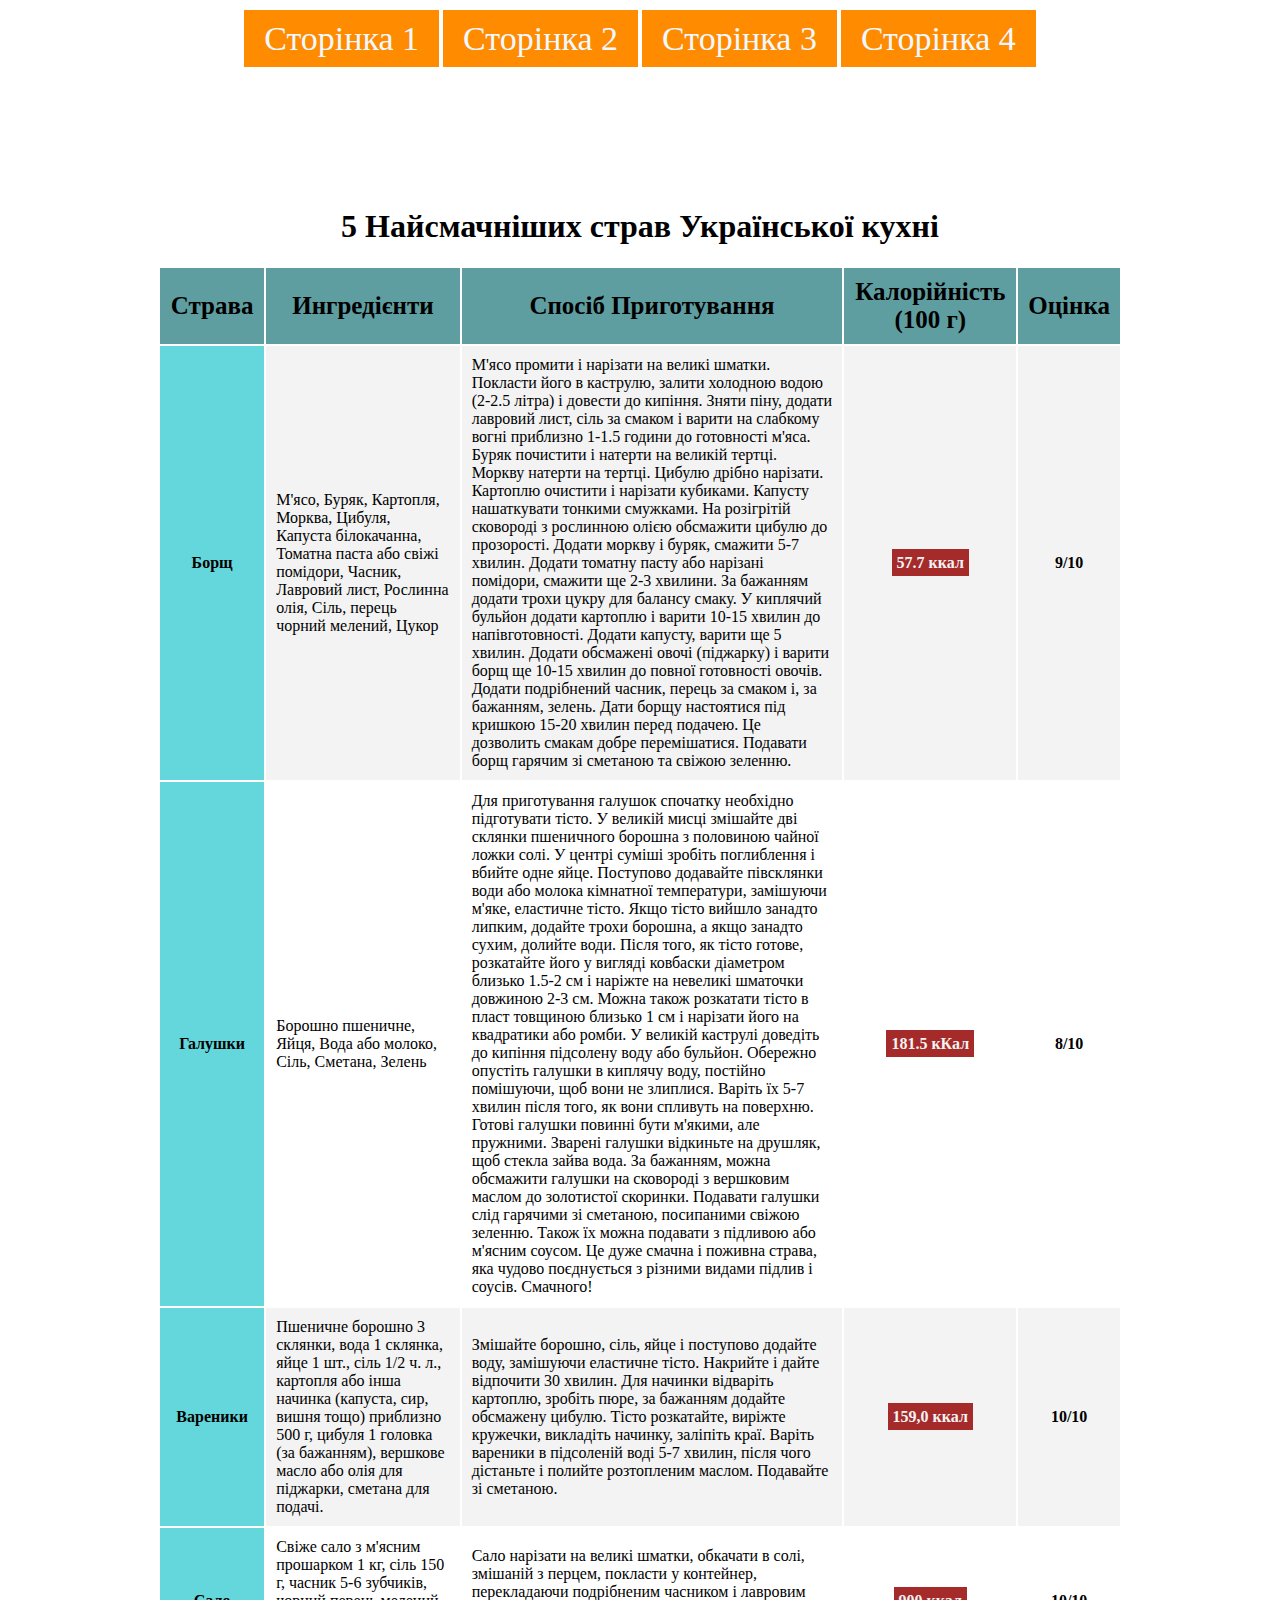
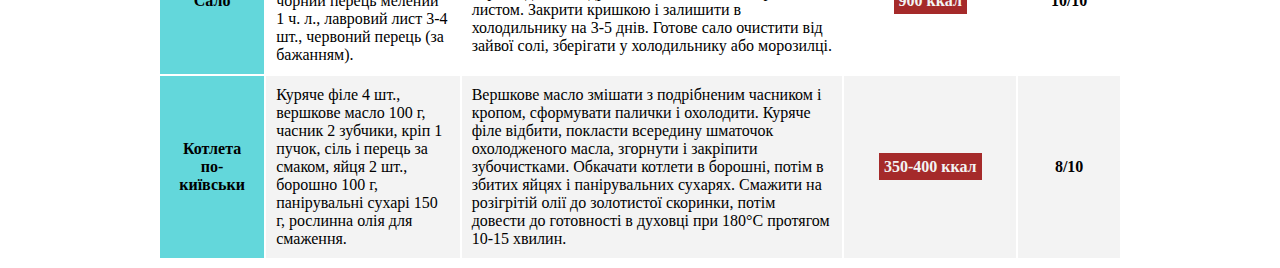
<file: index.html>
<!DOCTYPE html>
<html lang="uk">
<head>
    <meta charset="UTF-8">
    <meta name="viewport" content="width=device-width, initial-scale=1.0">
    <title>Перша Сторінка</title>
    <link rel="stylesheet" href="./style.css">
</head>
<body>
    <head>
        <div id="navig">
            <div class="navigation"><a href="./index.html">Сторінка 1</a></div>
            <div class="navigation"><a href="./index2.html">Сторінка 2</a></div>
            <div class="navigation"><a href="./index3.html">Сторінка 3</a></div>
            <div class="navigation"><a href="./index4.html">Сторінка 4</a></div>              
        </div>
    </head>
    <main>
        <h1>5 Найсмачніших страв Української кухні</h1>
        <table class="table1">
            <tr>
                <th>Страва</th>
                <th>Ингредієнти</th>
                <th>Спосіб Приготування</th>
                <th>Калорійність (100 г)</th>
                <th>Оцінка</th>               
            </tr>            
            <tr>
                <td class="center-row">Борщ</td>
                <td>М'ясо, Буряк, Картопля, Морква, Цибуля, Капуста білокачанна, Томатна паста або свіжі помідори, Часник, Лавровий лист, Рослинна олія, Сіль, перець чорний мелений, Цукор</td>
                <td>М'ясо промити і нарізати на великі шматки. Покласти його в каструлю, залити холодною водою (2-2.5 літра) і довести до кипіння.
                    Зняти піну, додати лавровий лист, сіль за смаком і варити на слабкому вогні приблизно 1-1.5 години до готовності м'яса.
                    Буряк почистити і натерти на великій тертці. Моркву натерти на тертці. Цибулю дрібно нарізати. Картоплю очистити і нарізати кубиками.
                    Капусту нашаткувати тонкими смужками. На розігрітій сковороді з рослинною олією обсмажити цибулю до прозорості.
                    Додати моркву і буряк, смажити 5-7 хвилин. Додати томатну пасту або нарізані помідори, смажити ще 2-3 хвилини. За бажанням додати трохи цукру для балансу смаку. У киплячий бульйон додати картоплю і варити 10-15 хвилин до напівготовності. Додати капусту, варити ще 5 хвилин. 
                    Додати обсмажені овочі (піджарку) і варити борщ ще 10-15 хвилин до повної готовності овочів. Додати подрібнений часник, перець за смаком і, за бажанням, зелень. Дати борщу настоятися під кришкою 15-20 хвилин перед подачею. Це дозволить смакам добре перемішатися. Подавати борщ гарячим зі сметаною та свіжою зеленню.</td>
                <td class="center-row"><span>57.7 ккал</span></td>
                <td class="center-row">9/10</td>
            </tr>
            <tr>
                <td class="center-row">Галушки</td>
                <td>Борошно пшеничне, Яйця, Вода або молоко, Сіль, Сметана, Зелень</td>
                <td>
                    Для приготування галушок спочатку необхідно підготувати тісто. У великій мисці змішайте дві склянки пшеничного борошна з половиною чайної ложки солі. У центрі суміші зробіть поглиблення і вбийте одне яйце. Поступово додавайте півсклянки води або молока кімнатної температури, замішуючи м'яке, еластичне тісто. Якщо тісто вийшло занадто липким, додайте трохи борошна, а якщо занадто сухим, долийте води.                   
                    Після того, як тісто готове, розкатайте його у вигляді ковбаски діаметром близько 1.5-2 см і наріжте на невеликі шматочки довжиною 2-3 см. Можна також розкатати тісто в пласт товщиною близько 1 см і нарізати його на квадратики або ромби.
                    У великій каструлі доведіть до кипіння підсолену воду або бульйон. Обережно опустіть галушки в киплячу воду, постійно помішуючи, щоб вони не злиплися. Варіть їх 5-7 хвилин після того, як вони спливуть на поверхню. Готові галушки повинні бути м'якими, але пружними. Зварені галушки відкиньте на друшляк, щоб стекла зайва вода.                  
                    За бажанням, можна обсмажити галушки на сковороді з вершковим маслом до золотистої скоринки. Подавати галушки слід гарячими зі сметаною, посипаними свіжою зеленню. Також їх можна подавати з підливою або м'ясним соусом. Це дуже смачна і поживна страва, яка чудово поєднується з різними видами підлив і соусів. Смачного!</td>
                <td class="center-row"><span>181.5 кКал</span></td>
                <td class="center-row">8/10</td>
            </tr>
            <tr>
                <td class="center-row">Вареники</td>
                <td>Пшеничне борошно 3 склянки, вода 1 склянка, яйце 1 шт., сіль 1/2 ч. л., картопля або інша начинка (капуста, сир, вишня тощо) приблизно 500 г, цибуля 1 головка (за бажанням), вершкове масло або олія для піджарки, сметана для подачі.</td>
                <td>Змішайте борошно, сіль, яйце і поступово додайте воду, замішуючи еластичне тісто. Накрийте і дайте відпочити 30 хвилин. Для начинки відваріть картоплю, зробіть пюре, за бажанням додайте обсмажену цибулю. Тісто розкатайте, виріжте кружечки, викладіть начинку, заліпіть краї. Варіть вареники в підсоленій воді 5-7 хвилин, після чого дістаньте і полийте розтопленим маслом. Подавайте зі сметаною.</td>
                <td class="center-row"><span>159,0 ккал</span></td>
                <td class="center-row">10/10</td>
            </tr>
            <tr>
                <td class="center-row">Сало</td>
                <td>Свіже сало з м'ясним прошарком 1 кг, сіль 150 г, часник 5-6 зубчиків, чорний перець мелений 1 ч. л., лавровий лист 3-4 шт., червоний перець (за бажанням).</td>
                <td>Сало нарізати на великі шматки, обкачати в солі, змішаній з перцем, покласти у контейнер, перекладаючи подрібненим часником і лавровим листом. Закрити кришкою і залишити в холодильнику на 3-5 днів. Готове сало очистити від зайвої солі, зберігати у холодильнику або морозилці.</td>
                <td class="center-row"><span>900 ккал</span></td>
                <td class="center-row">10/10</td>
            </tr>
            <tr>
                <td class="center-row">Котлета по-київськи</td>
                <td>Куряче філе 4 шт., вершкове масло 100 г, часник 2 зубчики, кріп 1 пучок, сіль і перець за смаком, яйця 2 шт., борошно 100 г, панірувальні сухарі 150 г, рослинна олія для смаження.</td>
                <td>Вершкове масло змішати з подрібненим часником і кропом, сформувати палички і охолодити. Куряче філе відбити, покласти всередину шматочок охолодженого масла, згорнути і закріпити зубочистками. Обкачати котлети в борошні, потім в збитих яйцях і панірувальних сухарях. Смажити на розігрітій олії до золотистої скоринки, потім довести до готовності в духовці при 180°C протягом 10-15 хвилин.</td>
                <td class="center-row"><span>350-400 ккал</span></td>
                <td class="center-row">8/10</td>
            </tr>
        </table>
    </main>
</body>
</html>
</file>
<file: style.css>
main {
    margin-top: 150px;
}

#navig, h1 {
    text-align: center;
    margin-top: 20px;   
}

.navigation {
    display: inline;
    text-align: center;
    font-size: 34px;
   
}

.navigation a {

    background-color: darkorange;
    padding: 10px 20px; 
    text-decoration: none;
    color: aliceblue;   
   
}

.navigation a:hover {

    background-color: rgb(196, 151, 96);
   
}


/* Перша таблиця початок */

.table1 {

    margin: 0 auto;  
    padding: 0 150px;

}


.table1 th {

    background-color: cadetblue;
    font-size: 25px;
}

.table1 td, th {

    padding: 10px;
}

.table1 tr th:first-child {
	border-left: none;
}

.table1 tr td:first-child {
	border-left: none;
    background-color: rgb(99, 215, 219);
}


.table1 tr:nth-child(even){
	background-color: #f3f3f3;
}

.center-row {

    text-align: center;
    font-weight: 900;
}


.center-row > span {

background-color: brown;   
color:#f3f3f3;
padding: 5px; 

}

/* Перша таблиця кінець */


/* Друга таблиця початок */

.table2 {

    margin: 0 auto;  
    padding: 0 150px;

}

.table2 td {
    text-align: center;
    border-left: 1px solid aqua;
    border-right: 1px solid aqua;
}

.table2 img {

    width: 200px;
    padding: 0 50px;

}

.row-style {

    border: 1px solid aqua;
}

.last {

    border-top: none;
}


.table2 th {

    background-color:  aqua;
    color: rgb(79, 80, 78);
}


.table2 tr:nth-child(4) {
    background-color: rgb(226, 238, 172);
    font-weight: 800;
}

a[target] {
    text-decoration: none;
}

/* Друга таблиця кінець */

/* Третя таблиця початок */

.table3 {

    margin: 0 auto;  
    padding: 0 150px;
    border-spacing: 0px;
    border-collapse: collapse;
    max-width: 800px;
    text-align: center;
    border: 1px solid rgb(62, 117, 117); 

}


.info {

    text-align: justify;
    border-bottom: 1px solid rgb(62, 117, 117);     

}


.info > span {

    color: blueviolet;
    font-size: 20px;
    background-color: blanchedalmond;
  

}

.table3 td, th {

   padding: 10px;
   background-color:azure;

}


.table3 img {

    width: 250px;
    border: 2px solid rgb(62, 117, 117);   
    border-radius: 10px; 
 }


.td-fon {

    background-color:rgb(43, 136, 136) !important;
}


.td-fon2 {

    background-color:rgb(63, 179, 179) !important;
}

.td-fon3 {

    border: 1px solid rgb(62, 117, 117);  
}

.td-fon4 {

    border: 1px solid rgb(62, 117, 117);  
}

/* Третя таблиця кінець */

/*Четверта сторінка старт*/


.card {

    position: relative;
    border: 2px solid rgb(43, 136, 136);
    margin: 40px 100px;
    border-radius: 15px;
    padding: 20px 10px;
    background-color: #f3f3f3;
}

.card img {
    width: 200px;
    border: 2px solid rgb(43, 136, 136);
}

.card .dit {

    position: absolute;
    top: -30px;
    right: 10px;
    padding: 20px;
    background-color: chocolate;
    color: white;
    border-radius: 15px;

}


.kubik {
    margin: 40px 100px;
    position: relative;
    background-color: bisque;

}

.kubik h2 {

    text-align: center;
}

.kub {

    width: 200px;
    height: 200px;
    padding: 20px;

}

.k1 {
    background-color: red;
    position: absolute;
    top: 150px;
    left: 300px;
}


.k2 {
    background-color:aqua;
    position: relative;
    left: 60px;
}


.k3 {
    background-color: black;
    position: fixed;
    top: 400px;
    right: 0px;

}


.k4 {
    background-color: greenyellow;
    position: static;
}

/*Четверта сторінка кінець*/
</file>
